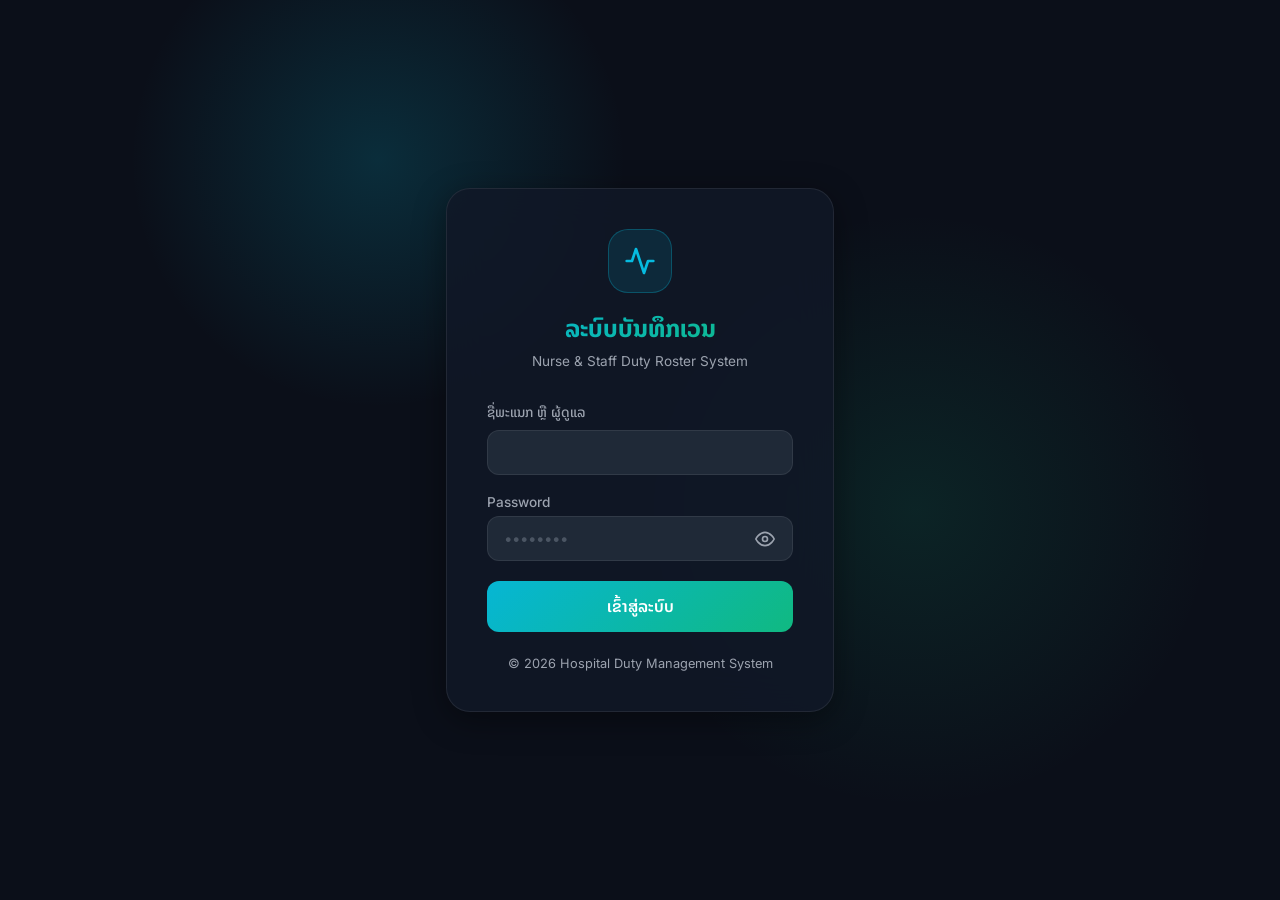
<file: public/login.html>
<!DOCTYPE html>
<html lang="lo">

<head>
  <meta charset="UTF-8">
  <meta name="viewport" content="width=device-width, initial-scale=1.0">
  <title>ເຂົ້າສູ່ລະບົບ - ລະບົບບັນທຶກເວນ</title>
  <meta name="description" content="ລ໋ອກອິນເຂົ້າສູ່ລະບົບບັນທຶກເວນພະຍາບານ">
  <link rel="preconnect" href="https://fonts.googleapis.com">
  <link rel="preconnect" href="https://fonts.gstatic.com" crossorigin>
  <link
    href="https://fonts.googleapis.com/css2?family=Inter:wght@300;400;500;600;700&family=Noto+Sans+Lao:wght@300;400;500;600;700&family=Outfit:wght@300;400;500;600;700&display=swap"
    rel="stylesheet">
  <style>
    :root {
      --bg-app: #0b0f19;
      --bg-card: rgba(17, 24, 39, 0.85);
      --border-color: rgba(255, 255, 255, 0.08);
      --text-main: #f3f4f6;
      --text-muted: #9ca3af;
      --primary: hsl(190, 95%, 45%);
      --primary-hover: hsl(190, 95%, 38%);
      --error: #ef4444;
      --font-body: 'Inter', 'Noto Sans Lao', 'Outfit', sans-serif;
    }

    * {
      box-sizing: border-box;
      margin: 0;
      padding: 0;
    }

    body {
      background-color: var(--bg-app);
      color: var(--text-main);
      font-family: var(--font-body);
      min-height: 100vh;
      display: flex;
      align-items: center;
      justify-content: center;
      position: relative;
      overflow: hidden;
    }

    .bg-blur-1 {
      position: absolute;
      top: -10%;
      left: 10%;
      width: 500px;
      height: 500px;
      background: radial-gradient(circle, rgba(6, 182, 212, 0.18) 0%, rgba(0, 0, 0, 0) 70%);
      z-index: 0;
      pointer-events: none;
    }

    .bg-blur-2 {
      position: absolute;
      bottom: 10%;
      right: 5%;
      width: 600px;
      height: 600px;
      background: radial-gradient(circle, rgba(16, 185, 129, 0.12) 0%, rgba(0, 0, 0, 0) 70%);
      z-index: 0;
      pointer-events: none;
    }

    .login-wrapper {
      position: relative;
      z-index: 1;
      width: 100%;
      max-width: 420px;
      padding: 1rem;
    }

    .login-card {
      background: var(--bg-card);
      border: 1px solid var(--border-color);
      border-radius: 1.5rem;
      padding: 2.5rem;
      backdrop-filter: blur(20px);
      box-shadow: 0 8px 32px rgba(0, 0, 0, 0.4);
    }

    .login-header {
      text-align: center;
      margin-bottom: 2rem;
    }

    .login-logo {
      width: 64px;
      height: 64px;
      background: rgba(6, 182, 212, 0.12);
      border: 1px solid rgba(6, 182, 212, 0.3);
      border-radius: 1.25rem;
      display: flex;
      align-items: center;
      justify-content: center;
      margin: 0 auto 1rem;
      color: var(--primary);
    }

    .login-logo svg {
      width: 32px;
      height: 32px;
    }

    .login-header h1 {
      font-size: 1.5rem;
      font-weight: 700;
      background: linear-gradient(135deg, #06b6d4, #10b981);
      -webkit-background-clip: text;
      -webkit-text-fill-color: transparent;
      background-clip: text;
      margin-bottom: 0.35rem;
    }

    .login-header p {
      color: var(--text-muted);
      font-size: 0.85rem;
    }

    .form-group {
      margin-bottom: 1.2rem;
    }

    .form-group label {
      display: block;
      font-size: 0.85rem;
      font-weight: 500;
      color: var(--text-muted);
      margin-bottom: 0.4rem;
    }

    .form-group input {
      width: 100%;
      background: #1f2937;
      border: 1px solid var(--border-color);
      color: var(--text-main);
      padding: 0.75rem 1rem;
      border-radius: 0.75rem;
      font-family: var(--font-body);
      font-size: 0.95rem;
      outline: none;
      transition: border-color 0.2s;
    }

    .form-group input:focus {
      border-color: var(--primary);
    }

    .form-group input::placeholder {
      color: #4b5563;
    }

    .password-container {
      position: relative;
      width: 100%;
    }

    .password-container input {
      padding-right: 2.75rem !important;
    }

    .toggle-password-btn {
      position: absolute;
      right: 0.85rem;
      top: 50%;
      transform: translateY(-50%);
      background: none;
      border: none;
      color: var(--text-muted);
      cursor: pointer;
      display: flex;
      align-items: center;
      justify-content: center;
      padding: 0.25rem;
      border-radius: 0.375rem;
      transition: color 0.2s, background-color 0.2s;
    }

    .toggle-password-btn:hover {
      color: var(--text-main);
      background-color: rgba(255, 255, 255, 0.05);
    }

    .btn-login {
      width: 100%;
      padding: 0.8rem;
      background: linear-gradient(135deg, #06b6d4, #10b981);
      color: #fff;
      border: none;
      border-radius: 0.75rem;
      font-family: var(--font-body);
      font-size: 1rem;
      font-weight: 600;
      cursor: pointer;
      margin-top: 0.5rem;
      transition: opacity 0.2s, transform 0.1s;
      display: flex;
      align-items: center;
      justify-content: center;
      gap: 0.5rem;
    }

    .btn-login:hover {
      opacity: 0.9;
    }

    .btn-login:active {
      transform: scale(0.99);
    }

    .btn-login:disabled {
      opacity: 0.6;
      cursor: not-allowed;
    }

    .spinner {
      width: 18px;
      height: 18px;
      border: 2px solid rgba(255, 255, 255, 0.3);
      border-top-color: #fff;
      border-radius: 50%;
      animation: spin 0.7s linear infinite;
      display: none;
    }

    @keyframes spin {
      to {
        transform: rotate(360deg);
      }
    }

    .error-msg {
      background: rgba(239, 68, 68, 0.12);
      border: 1px solid rgba(239, 68, 68, 0.3);
      color: #fca5a5;
      padding: 0.75rem 1rem;
      border-radius: 0.75rem;
      font-size: 0.875rem;
      margin-bottom: 1rem;
      display: none;
    }

    .login-footer {
      text-align: center;
      margin-top: 1.5rem;
      font-size: 0.8rem;
      color: var(--text-muted);
    }
  </style>
</head>

<body>
  <div class="bg-blur-1"></div>
  <div class="bg-blur-2"></div>

  <div class="login-wrapper">
    <div class="login-card">
      <div class="login-header">
        <div class="login-logo">
          <svg viewBox="0 0 24 24" fill="none" stroke="currentColor" stroke-width="2" stroke-linecap="round"
            stroke-linejoin="round">
            <path d="M22 12h-4l-3 9L9 3l-3 9H2" />
          </svg>
        </div>
        <h1>ລະບົບບັນທຶກເວນ</h1>
        <p>Nurse &amp; Staff Duty Roster System</p>
      </div>

      <div id="login-error" class="error-msg"></div>

      <form id="login-form">
        <div class="form-group">
          <label for="login-email">ຊື່ພະແນກ ຫຼື ຜູ້ດູແລ </label>
          <input type="text" id="login-email" placeholder="" required autocomplete="username">
        </div>
        <div class="form-group">
          <label for="login-password">Password</label>
          <div class="password-container">
            <input type="password" id="login-password" placeholder="••••••••" required autocomplete="current-password">
            <button type="button" id="toggle-password" class="toggle-password-btn" title="ສະແດງ/ຊ່ອນລະຫັດຜ່ານ">
              <svg id="eye-icon" width="20" height="20" viewBox="0 0 24 24" fill="none" stroke="currentColor"
                stroke-width="2" stroke-linecap="round" stroke-linejoin="round">
                <path d="M1 12s4-8 11-8 11 8 11 8-4 8-11 8-11-8-11-8z"></path>
                <circle cx="12" cy="12" r="3"></circle>
              </svg>
            </button>
          </div>
        </div>
        <button type="submit" class="btn-login" id="login-btn">
          <span class="spinner" id="login-spinner"></span>
          <span id="login-btn-text">ເຂົ້າສູ່ລະບົບ</span>
        </button>
      </form>

      <div class="login-footer">
        &copy; 2026 Hospital Duty Management System
      </div>
    </div>
  </div>

  <script>
    // Global local username prefix mapping
    const localPrefixMap = {
      'ການຢາ': 'Pharmacy',
      'ພະຍາບານ': 'Nurse',
      'ພາຍໃນ': 'Internal medicine',
      'ເດັກນ້ອຍ': 'Pediatric Department',
      'ວິເຄາະ': 'Laboratory Department',
      'ໂຊເຟີ': 'Chauffeur',
      'ຜູ້ດູແລ': 'Admin'
    };

    // Initialize auth (always use backend session)
    function initLogin() {
      // Check if already logged in and it is from today
      const localSession = localStorage.getItem('mock_session');
      if (localSession) {
        try {
          const localUser = JSON.parse(localSession);
          const todayStr = new Date().toLocaleDateString('en-CA');
          if (localUser.loginDate === todayStr) {
            window.location.href = '/index.html';
            return;
          } else {
            localStorage.removeItem('mock_session');
          }
        } catch (_) {
          localStorage.removeItem('mock_session');
        }
      }

      // Handle login form
      document.getElementById('login-form').addEventListener('submit', async (e) => {
        e.preventDefault();
        const usernameInput = document.getElementById('login-email').value.trim();
        const password = document.getElementById('login-password').value;

        // Resolve input name dynamically through the local prefix map (e.g. "ການຢາ1" -> "Pharmacy1")
        let resolvedUsername = usernameInput;
        for (const [laoKey, engValue] of Object.entries(localPrefixMap)) {
          if (usernameInput.startsWith(laoKey)) {
            resolvedUsername = engValue + usernameInput.substring(laoKey.length);
            break;
          }
        }

        setLoading(true);
        hideError();

        try {
          const res = await fetch('/api/auth/login', {
            method: 'POST',
            headers: { 'Content-Type': 'application/json' },
            body: JSON.stringify({ username: resolvedUsername, password })
          });

          const result = await res.json();

          if (!res.ok) {
            setLoading(false);
            showError(result.error || 'ຊື່ຜູ້ໃຊ້ ຫຼື ລະຫັດຜ່ານບໍ່ຖືກຕ້ອງ');
            return;
          }

          // Save active user session with login date
          const todayStr = new Date().toLocaleDateString('en-CA');
          const sessionData = { ...result.user, loginDate: todayStr };
          localStorage.setItem('mock_session', JSON.stringify(sessionData));
          window.location.href = '/index.html';
        } catch (err) {
          setLoading(false);
          showError('ເກີດຂໍ້ຜິດພາດໃນການເຊື່ອມຕໍ່ກັບເຊີບເວີ');
        }
      });
    }

    // Toggle Password Visibility
    document.getElementById('toggle-password').addEventListener('click', function () {
      const passwordInput = document.getElementById('login-password');
      const eyeIcon = document.getElementById('eye-icon');
      const type = passwordInput.getAttribute('type') === 'password' ? 'text' : 'password';
      passwordInput.setAttribute('type', type);

      if (type === 'text') {
        eyeIcon.innerHTML = `
          <path d="M17.94 17.94A10.07 10.07 0 0 1 12 20c-7 0-11-8-11-8a18.45 18.45 0 0 1 5.06-5.94M9.9 4.24A9.12 9.12 0 0 1 12 4c7 0 11 8 11 8a18.5 18.5 0 0 1-2.16 3.19m-6.72-1.07a3 3 0 1 1-4.24-4.24"></path>
          <line x1="1" y1="1" x2="23" y2="23"></line>
        `;
      } else {
        eyeIcon.innerHTML = `
          <path d="M1 12s4-8 11-8 11 8 11 8-4 8-11 8-11-8-11-8z"></path>
          <circle cx="12" cy="12" r="3"></circle>
        `;
      }
    });

    function setLoading(loading) {
      document.getElementById('login-btn').disabled = loading;
      document.getElementById('login-spinner').style.display = loading ? 'block' : 'none';
      document.getElementById('login-btn-text').textContent = loading ? 'ກຳລັງໂຫລດ...' : 'ເຂົ້າສູ່ລະບົບ';
    }

    function showError(msg) {
      const el = document.getElementById('login-error');
      el.textContent = msg;
      el.style.display = 'block';
    }

    function hideError() {
      document.getElementById('login-error').style.display = 'none';
    }

    initLogin();
  </script>
</body>

</html>
</file>
